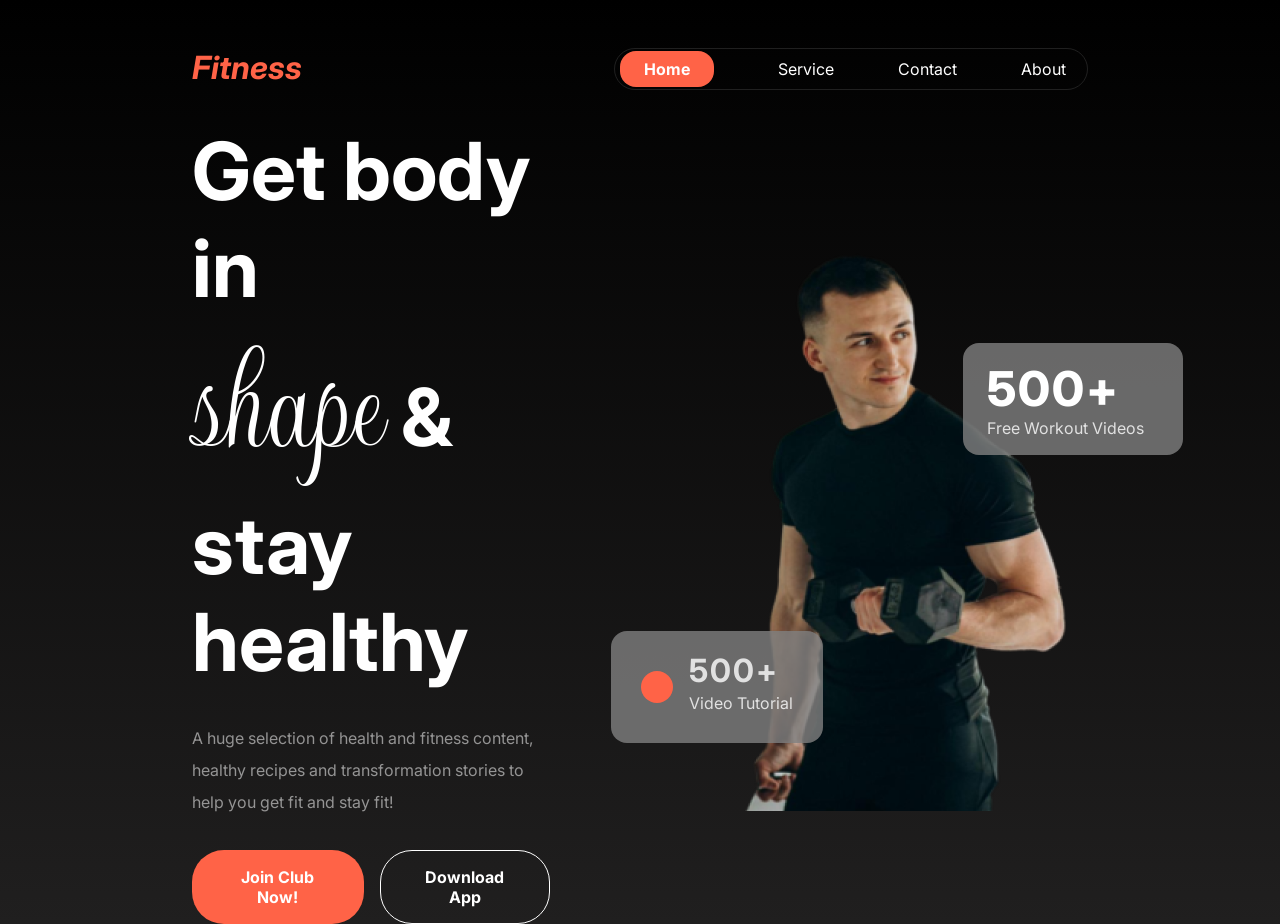
<file: Gym-versatile-ui/index.html>
<!DOCTYPE html>
<html lang="en">
<head>
    <meta charset="UTF-8">
    <meta name="viewport" content="width=device-width, initial-scale=1.0">
    <title>Versatile UI</title>
    <link rel="stylesheet" href="styles/styles.css">
</head>
<body>
    <header class="header">
        <nav class="container">
            <h3 class="title">Fitness</h3>
            <ul class="header-menu">
                <li><a href="">Home</a></li>
                <li><a href="">Service</a></li>
                <li><a href="">Contact</a></li>
                <li><a href="">About</a></li>
            </ul>
            <svg class="menu-icons" xmlns="http://www.w3.org/2000/svg" viewBox="0 0 448 512"><path fill="#ffffff" d="M0 96C0 78.3 14.3 64 32 64l384 0c17.7 0 32 14.3 32 32s-14.3 32-32 32L32 128C14.3 128 0 113.7 0 96zM0 256c0-17.7 14.3-32 32-32l384 0c17.7 0 32 14.3 32 32s-14.3 32-32 32L32 288c-17.7 0-32-14.3-32-32zM448 416c0 17.7-14.3 32-32 32L32 448c-17.7 0-32-14.3-32-32s14.3-32 32-32l384 0c17.7 0 32 14.3 32 32z"/></svg>
        </nav>
        <section id="banner" class="container">
            <div class="banner-text flex-item">
                <h1>Get body in <br><span>shape</span> & stay <br> healthy</h1>
                <p>A huge selection of health and fitness content, healthy recipes and transformation stories to help you get fit and stay fit!</p>
                <div class="banner-btn">
                    <button class="btn">Join Club Now!</button>
                    <button class="btn btn2">Download App</button>
                </div>
            </div>
            <div class="banner-img flex-item">
                <img src="images/Images 2.png" alt="">
                <div class="banner-nmbr1">
                    <h2>500+</h2>
                    <p>Free Workout Videos</p>
                </div>
                <div class="banner-nmbr2">
                    <div class="banner-nmbr2-bg">

                    </div>
                    <div class="banner-nmbr2-text">
                        <h2>500+</h2>
                        <p>Video Tutorial</p>
                    </div>
                    
                </div>
            </div>
        </section>
    </header>
    <main></main>
    <footer></footer>
</body>
</html>
</file>
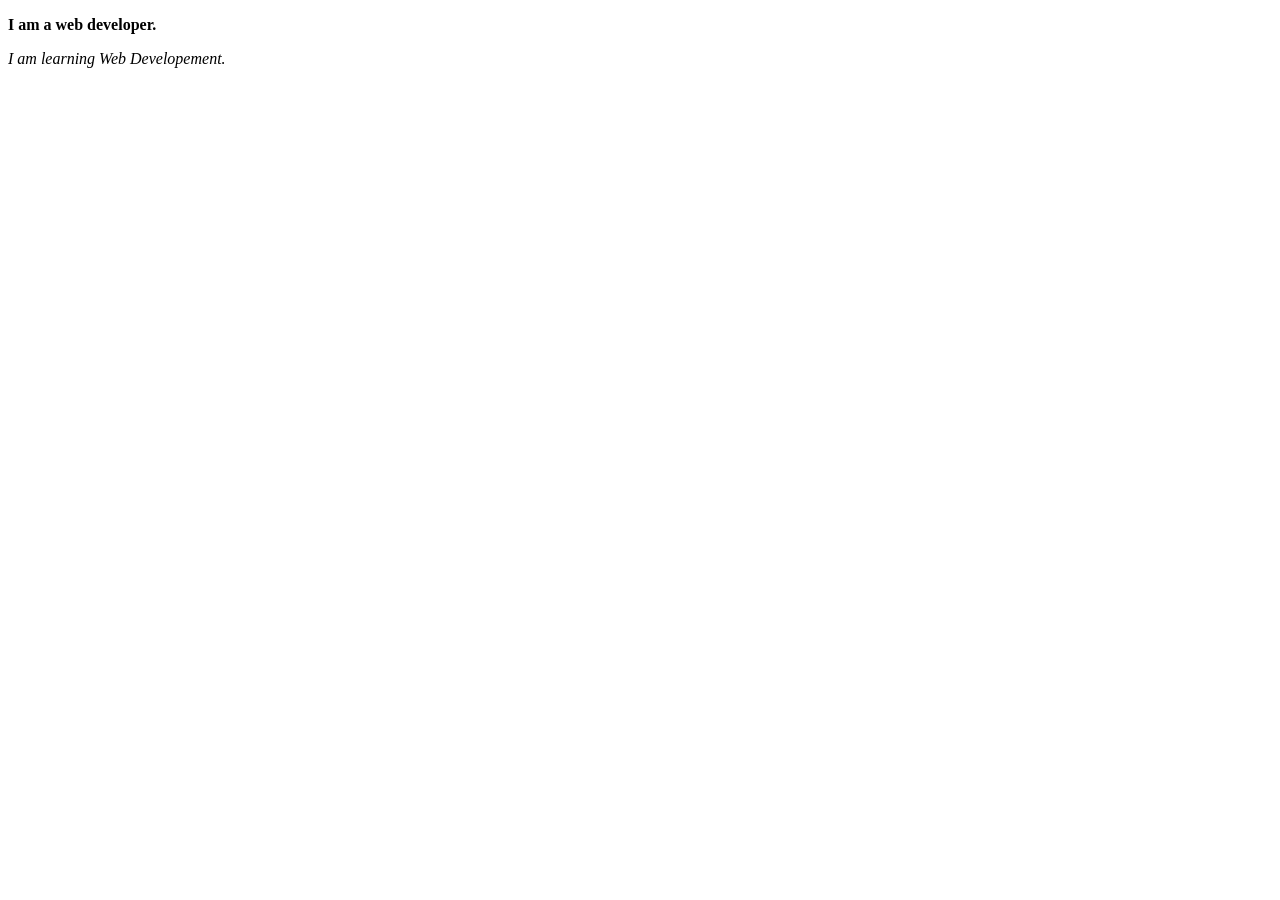
<file: Html/index.html>
<!DOCTYPE html>
<html lang="en">
<head>
    <meta charset="UTF-8">
    <meta name="viewport" content="width=device-width, initial-scale=1.0">
    <title>Document</title>
</head>
<body>
    <p title="Web Developer"><strong>I am a web developer.</strong></p>
    <p><em>I am learning Web Developement.</em></p>
</body>
</html>
</file>
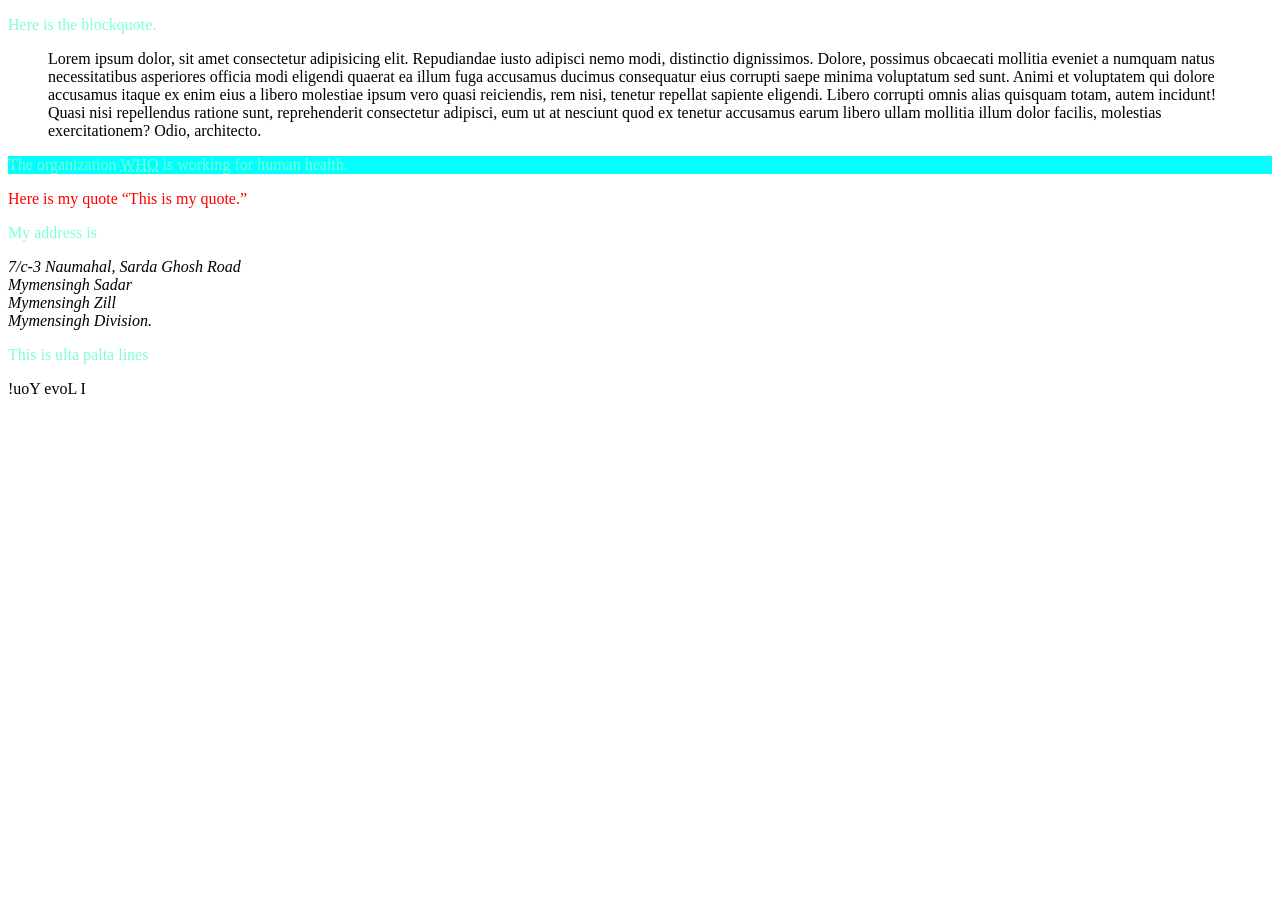
<file: Html/htmlQuatations.html>
<!DOCTYPE html>
<html lang="en">
<head>
    <meta charset="UTF-8">
    <meta name="viewport" content="width=device-width, initial-scale=1.0">
    <title>Document</title>
    <style>
        p {
            color: aquamarine;
        }
    </style>
</head>
<body>
    <p>Here is the blockquote.</p>
    <blockquote>Lorem ipsum dolor, sit amet consectetur adipisicing elit. Repudiandae iusto adipisci nemo modi, distinctio dignissimos. Dolore, possimus obcaecati mollitia eveniet a numquam natus necessitatibus asperiores officia modi eligendi quaerat ea illum fuga accusamus ducimus consequatur eius corrupti saepe minima voluptatum sed sunt. Animi et voluptatem qui dolore accusamus itaque ex enim eius a libero molestiae ipsum vero quasi reiciendis, rem nisi, tenetur repellat sapiente eligendi. Libero corrupti omnis alias quisquam totam, autem incidunt! Quasi nisi repellendus ratione sunt, reprehenderit consectetur adipisci, eum ut at nesciunt quod ex tenetur accusamus earum libero ullam mollitia illum dolor facilis, molestias exercitationem? Odio, architecto.</blockquote>

    <p style="background-color: aqua;">The organization <abbr title="World Health organization">WHO</abbr> is working for human health.</p>
    <p style="color: red;">Here is my quote <q>This is my quote.</q></p>
    <p>My address is <address>
        7/c-3 Naumahal, Sarda Ghosh Road <br>
        Mymensingh Sadar <br>
        Mymensingh Zill <br>
        Mymensingh Division. <br>
    </address></p>

    <p>This is ulta palta lines</p>
    <bdo dir="rtl">I Love You!</bdo>
</body>
</html>
</file>
<file: Gym-versatile-ui/styles/styles.css>
@import url("https://fonts.googleapis.com/css2?family=Inter:ital,opsz,wght@0,14..32,100..900;1,14..32,100..900&display=swap");
@import url("https://fonts.googleapis.com/css2?family=Updock&display=swap");
* {
  margin: 0;
  padding: 0;
  font-family: "Inter", sans-serif;
}
.container {
  width: 70%;
  margin: 0 auto;
}
.btn {
  background: tomato;
  padding: 1rem 2rem;
  border: 0;
  color: white;
  font-weight: 700;
  border-radius: 2rem;
  font-size: 1rem;
}
.btn2 {
  background: none;
  border: 1px solid white;
}

/* Header Part */
header {
  background: linear-gradient(180deg, #000000, #201f1f);
  padding-top: 3rem;
}
nav {
  display: flex;
  justify-content: space-between;
}
.title {
  font-size: 2rem;
  font-style: italic;
  color: tomato;
}
.header-menu a {
  color: white;
  text-decoration: none;
}
.header-menu {
  display: flex;
  gap: 3rem;
  justify-content: center;
  align-items: center;
  border: 1px solid rgba(56, 55, 55, 0.568);
  border-radius: 2rem;
  padding: 10px 5px;
}
.header-menu li {
  list-style: none;
  padding-right: 1rem;
}
.header-menu > li:first-child a {
  background: tomato;
  padding: 0.5rem 1.5rem;
  border-radius: 1rem;
  font-weight: 700;
}
/* Banner part  */
#banner {
  display: flex;
  justify-content: space-between;
  align-items: center;
  flex-grow: 1;
  margin-top: 2rem;
}
.banner-text {
  display: flex;
  flex-direction: column;
  gap: 2rem;
  width: 40%;
}
.banner-text > h1 {
  color: white;
  font-size: 5rem;
}
.banner-text span {
  font-family: "Updock", cursive;
  font-weight: 500;
  font-size: 9rem;
}
.banner-text > p {
  color: #fff8;
  line-height: 2rem;
  font-weight: 400;
}

.banner-btn {
  display: flex;
  gap: 1rem;
}
.banner-nmbr1 {
  background: rgba(128, 128, 128, 0.8);
  position: absolute;
  text-align: left;
  padding: 1rem;
  padding-left: 1.5rem;
  border-radius: 1rem;
  top: 7rem;
  left: 14rem;
  width: 180px;
  height: 80px;
}
.banner-nmbr2 {
  background: rgba(128, 128, 128, 0.8);
  position: absolute;
  padding: 1rem;
  border-radius: 1rem;
  width: 180px;
  color: rgba(255, 255, 255, 0.801);
  display: flex;
  justify-content: center;
  align-items: center;
  gap: 1rem;
  top: 25rem;
  left: -8rem;
  height: 80px;
  line-height: 2rem;
}
.banner-nmbr2 h2 {
  font-size: 2rem;
  letter-spacing: 2px;
}
.banner-nmbr2-bg {
  width: 2rem;
  height: 2rem;
  border-radius: 15rem;
  background: tomato;
  background-color: tomato;
}
.banner-nmbr1 h2 {
  color: rgb(255, 255, 255);
  font-size: 3rem;
  letter-spacing: 2px;
  font-weight: 800;
}
.banner-nmbr1 p {
  color: rgba(255, 255, 255, 0.801);
}
.banner-img {
  position: relative;
}
.menu-icons {
  display: none;
}

/* Media Query */
@media screen and (max-width: 576px) {
  #banner {
    flex-direction: column;
  }
  .header-menu {
    display: none;
  }
  .header-menu {
    visibility: hidden;
  }
  .menu-icons {
    display: block;
    width: 30px;
  }
  .banner {
    align-items: flex-start;
  }
  .banner-text {
    width: 100%;
  }
  .banner-text > h1 {
    font-size: 3rem;
  }
  .banner-text span {
    font-size: 5rem;
  }

  .container {
    width: 90%;
  }
  .banner-nmbr1 {
    top: 4rem;
    left: 13rem;
    width: 120px;
    height: 50px;
  }
  .banner-nmbr2 {
    width: 130px;
    height: 50px;
    top: 16rem;
    left: -20px;
  }
  .banner-nmbr1 p {
    font-size: 0.7rem;
  }
  .banner-nmbr2 p {
    font-size: 11px;
  }
  .banner-nmbr2 h2 {
    font-size: 20px;
    letter-spacing: 2px;
  }
  .banner-nmbr1 h2 {
    font-size: 2rem;
    letter-spacing: 2px;
  }
}
</file>
